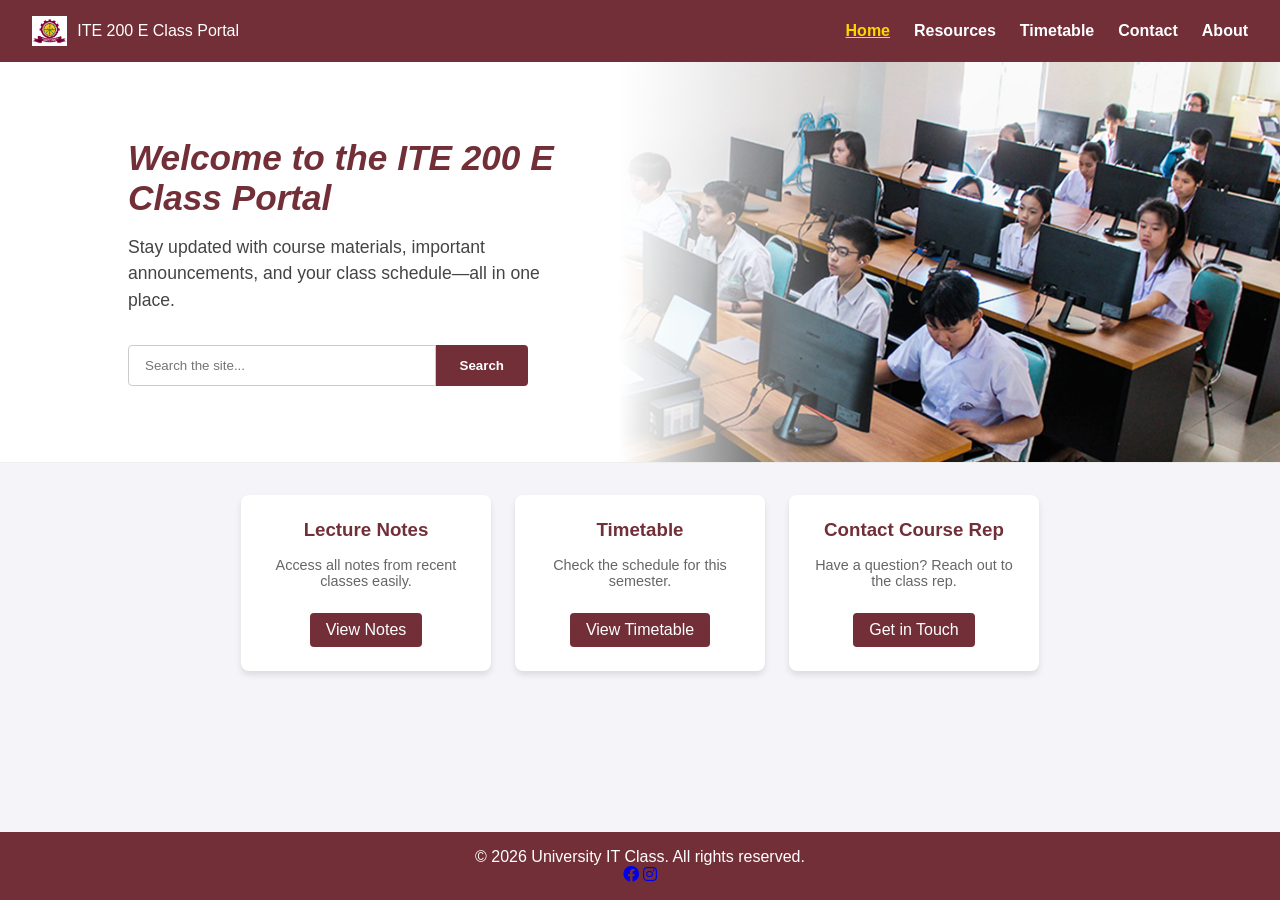
<file: index.html>
<!DOCTYPE html>
<html lang="en">
<head>
    <meta charset="UTF-8">
    <meta name="viewport" content="width=device-width, initial-scale=1.0">
    <title>Home - ITE 200 E Class Portal</title>
    <link rel="stylesheet" href="style.css">
    <link rel="stylesheet" href="https://cdnjs.cloudflare.com/ajax/libs/font-awesome/6.0.0/css/all.min.css">
</head>
<body>
    <header>
        <div class="logo" style="display: flex; align-items: center; gap: 10px;">
            <img src="multimedia/usted.jpg" class="header-logo">
            ITE 200 E Class Portal
        </div>

        <nav>
            <ul>
                <li><a href="index.html" class="active">Home</a></li>
                <li><a href="resources.html">Resources</a></li>
                <li><a href="timetable.html">Timetable</a></li>
                <li><a href="contact.html">Contact</a></li>
                <li><a href="about.html">About</a></li>
            </ul>
        </nav>
        
    </header>

    <div class="hero">
        <div class="hero-text">
            <h1>Welcome to the ITE 200 E Class Portal</h1>
            <p>Stay updated with course materials, important announcements, and your class schedule—all in one place.</p>
            <div class="hero-search">
                <input type="text" placeholder="Search the site...">
                <button>Search</button>
            </div>
        </div>
        <div class="hero-image">
            <!-- Background image and mask are applied via CSS -->
        </div>
    </div>

    <main>
        <div class="quick-links">
            <div class="card">
                <h3>Lecture Notes</h3>
                <p style="margin-bottom: 1.5rem; font-size: 0.9rem; color: #666;">Access all notes from recent classes easily.</p>
                <a href="resources.html" class="btn">View Notes</a>
            </div>
            <div class="card">
                <h3>Timetable</h3>
                <p style="margin-bottom: 1.5rem; font-size: 0.9rem; color: #666;">Check the schedule for this semester.</p>
                <a href="timetable.html" class="btn">View Timetable</a>
            </div>
            <div class="card">
                <h3>Contact Course Rep</h3>
                <p style="margin-bottom: 1.5rem; font-size: 0.9rem; color: #666;">Have a question? Reach out to the class rep.</p>
                <a href="contact.html" class="btn">Get in Touch</a>
            </div>
        </div>
    </main>

    <footer>
        <p>&copy; <span id="current-year"></span> University IT Class. All rights reserved.</p>
        <div class="social-icons">
            <a href="https://web.facebook.com/aamustedk/?_rdc=1&_rdr#" target="_blank" aria-label="Facebook"><i class="fab fa-facebook"></i></a>
            <a href="https://www.instagram.com/aamusted_gh/" target="_blank" aria-label="Instagram"><i class="fab fa-instagram"></i></a>
        </div>
    </footer>

    <script src="script.js"></script>
</body>
</html>
</file>
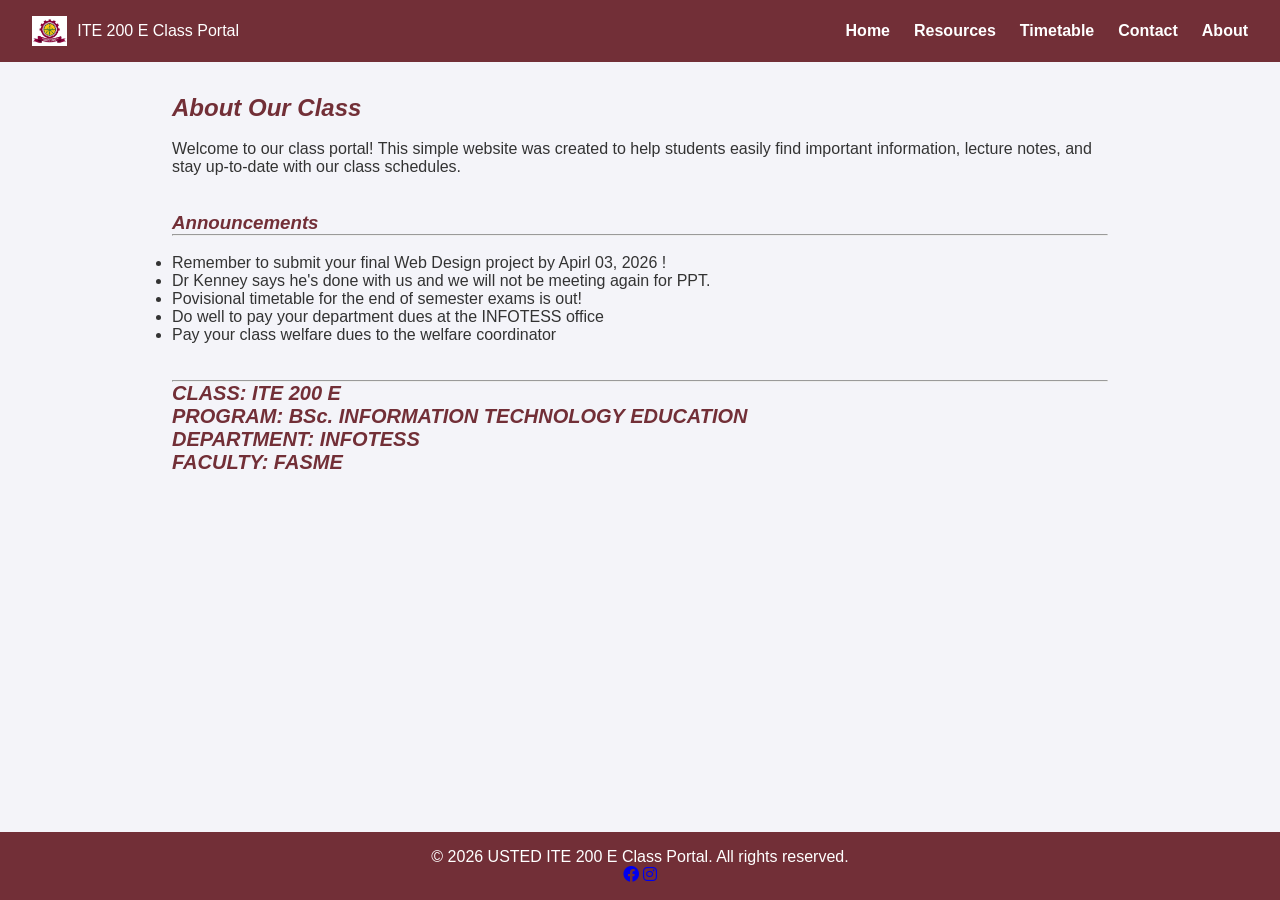
<file: about.html>
<!DOCTYPE html>
<html lang="en">
<head>
    <meta charset="UTF-8">
    <meta name="viewport" content="width=device-width, initial-scale=1.0">
    <title>About - ITE 200 E Class Portal</title>
    <link rel="stylesheet" href="style.css">
    <link rel="stylesheet" href="https://cdnjs.cloudflare.com/ajax/libs/font-awesome/6.0.0/css/all.min.css">
</head>
<body>
    <header>
        <div class="logo" style="display: flex; align-items: center; gap: 10px;">
            <img src="multimedia/usted.jpg" class="header-logo">
            ITE 200 E Class Portal
        </div>
        <nav>
            <ul>
                <li><a href="index.html">Home</a></li>
                <li><a href="resources.html">Resources</a></li>
                <li><a href="timetable.html">Timetable</a></li>
                <li><a href="contact.html">Contact</a></li>
                <li><a href="about.html">About</a></li>
            </ul>
        </nav>
    </header>

    <main>
        <h2 style="text-align;  color:#722F37; font-style: italic;">About Our Class</h2>
        <br>
        <p>Welcome to our class portal! This simple website was created to help students easily find important information, lecture notes, and stay up-to-date with our class schedules.</p>
        <br><br>
        
        <h3 style="text-align;  color:#722F37; font-style: italic;">Announcements</h3>
        <hr>
        <br>
        <ul style="list-style-type:disc;">
            <li>Remember to submit your final Web Design project by Apirl 03, 2026 !</li>
            <li>Dr Kenney says he's done with us and we will not be meeting again for PPT.</li>
            <li>Povisional timetable for the end of semester exams is out!</li>
            <li>Do well to pay your department dues at the INFOTESS office</li>
            <li>Pay your class welfare dues to the welfare coordinator</li>
        </ul>
        <br>
        <br>
        <hr>
        <b>
        <p style="text-align;  color:#722F37; font-style: italic; font-size: 20px;">CLASS: ITE 200 E</p>
        <p style="text-align;  color:#722F37; font-style: italic; font-size: 20px;">PROGRAM: BSc. INFORMATION TECHNOLOGY EDUCATION</p>
        <p style="text-align;  color:#722F37; font-style: italic; font-size: 20px;">DEPARTMENT: INFOTESS</p>
        <p style="text-align;  color:#722F37; font-style: italic; font-size: 20px;">FACULTY: FASME</p>
        </b>

    </main>

    <footer>
        <p>&copy; <span id="current-year"></span> USTED ITE 200 E Class Portal. All rights reserved.</p>
         <div class="social-icons">
            <a href="https://web.facebook.com/aamustedk/?_rdc=1&_rdr#" target="_blank" aria-label="Facebook"><i class="fab fa-facebook"></i></a>
            <a href="https://www.instagram.com/aamusted_gh/" target="_blank" aria-label="Instagram"><i class="fab fa-instagram"></i></a>
        </div>
    </footer>

    <script src="script.js"></script>
</body>
</html>
</file>
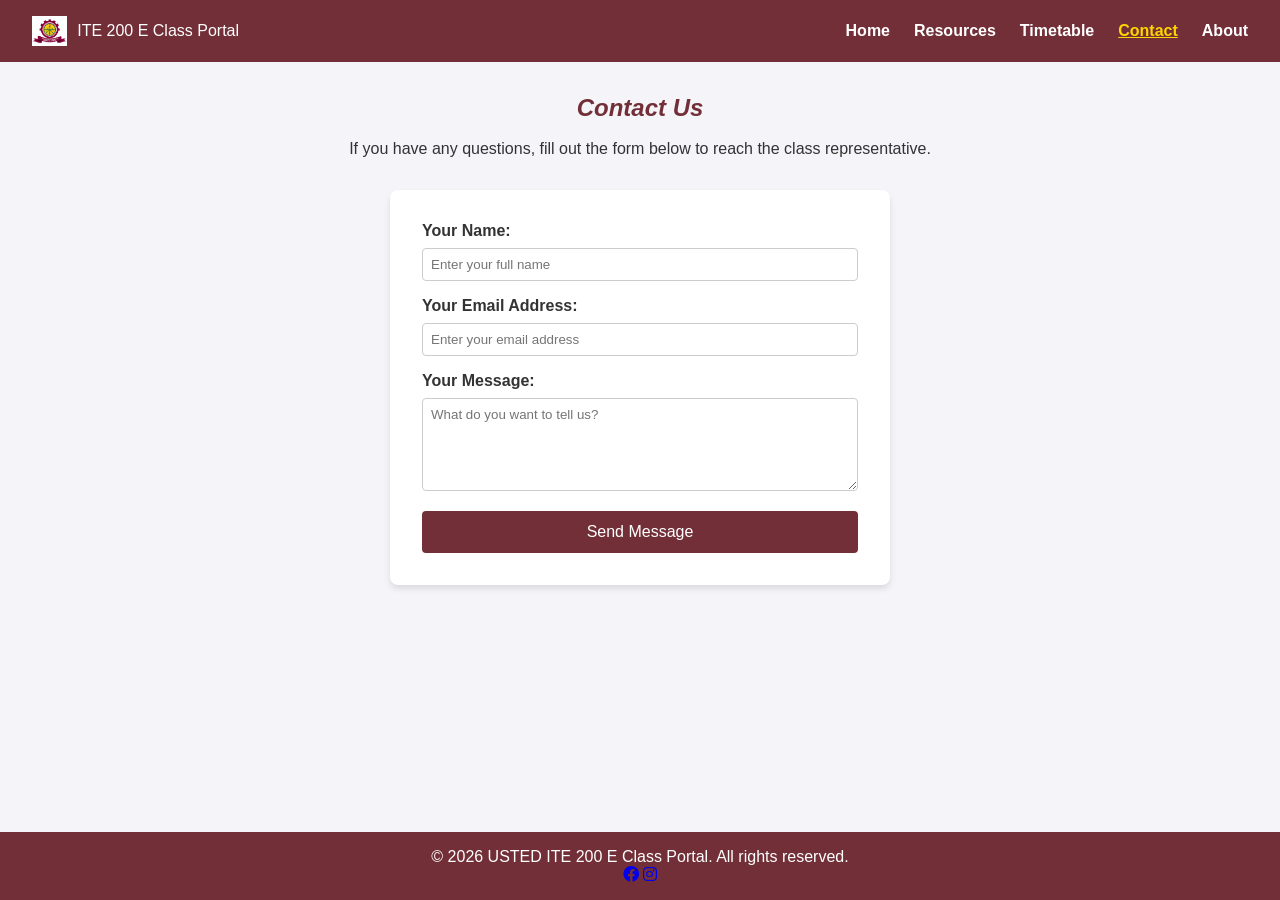
<file: contact.html>
<!DOCTYPE html>
<html lang="en">
<head>
    <meta charset="UTF-8">
    <meta name="viewport" content="width=device-width, initial-scale=1.0">
    <title>Contact - ITE 200 E Class Portal</title>
    <link rel="stylesheet" href="style.css">
    <link rel="stylesheet" href="https://cdnjs.cloudflare.com/ajax/libs/font-awesome/6.0.0/css/all.min.css">

</head>
<body>
    <header>
        <div class="logo" style="display: flex; align-items: center; gap: 10px;">
            <img src="multimedia/usted.jpg" class="header-logo">
            ITE 200 E Class Portal
        </div>
        <nav>
            <ul>
                <li><a href="index.html">Home</a></li>
                <li><a href="resources.html">Resources</a></li>
                <li><a href="timetable.html">Timetable</a></li>
                <li><a href="contact.html" class="active">Contact</a></li>
                <li><a href="about.html">About</a></li>
            </ul>
        </nav>
    </header>

    <main>
        <h2 style="text-align: center; color:#722F37; font-style: italic;">Contact Us</h2>
        <br>
        <p style="text-align: center; margin-bottom: 2rem;">If you have any questions, fill out the form below to reach the class representative.</p>
        
        <form id="contact-form">
            <div class="form-group">
                <label for="name">Your Name:</label>
                <input type="text" id="name" name="name" required placeholder="Enter your full name">
            </div>
            
            <div class="form-group">
                <label for="email">Your Email Address:</label>
                <input type="email" id="email" name="email" required placeholder="Enter your email address">
            </div>
            
            <div class="form-group">
                <label for="message">Your Message:</label>
                <textarea id="message" name="message" rows="5" required placeholder="What do you want to tell us?"></textarea>
            </div>
            
            <button type="submit">Send Message</button>
        </form>
    </main>

    <footer>
        <p>&copy; <span id="current-year"></span> USTED ITE 200 E Class Portal. All rights reserved.</p>
         <div class="social-icons">
            <a href="https://web.facebook.com/aamustedk/?_rdc=1&_rdr#" target="_blank" aria-label="Facebook"><i class="fab fa-facebook"></i></a>
            <a href="https://www.instagram.com/aamusted_gh/" target="_blank" aria-label="Instagram"><i class="fab fa-instagram"></i></a>
        </div>
    </footer>

    <script src="script.js"></script>
</body>
</html>
</file>
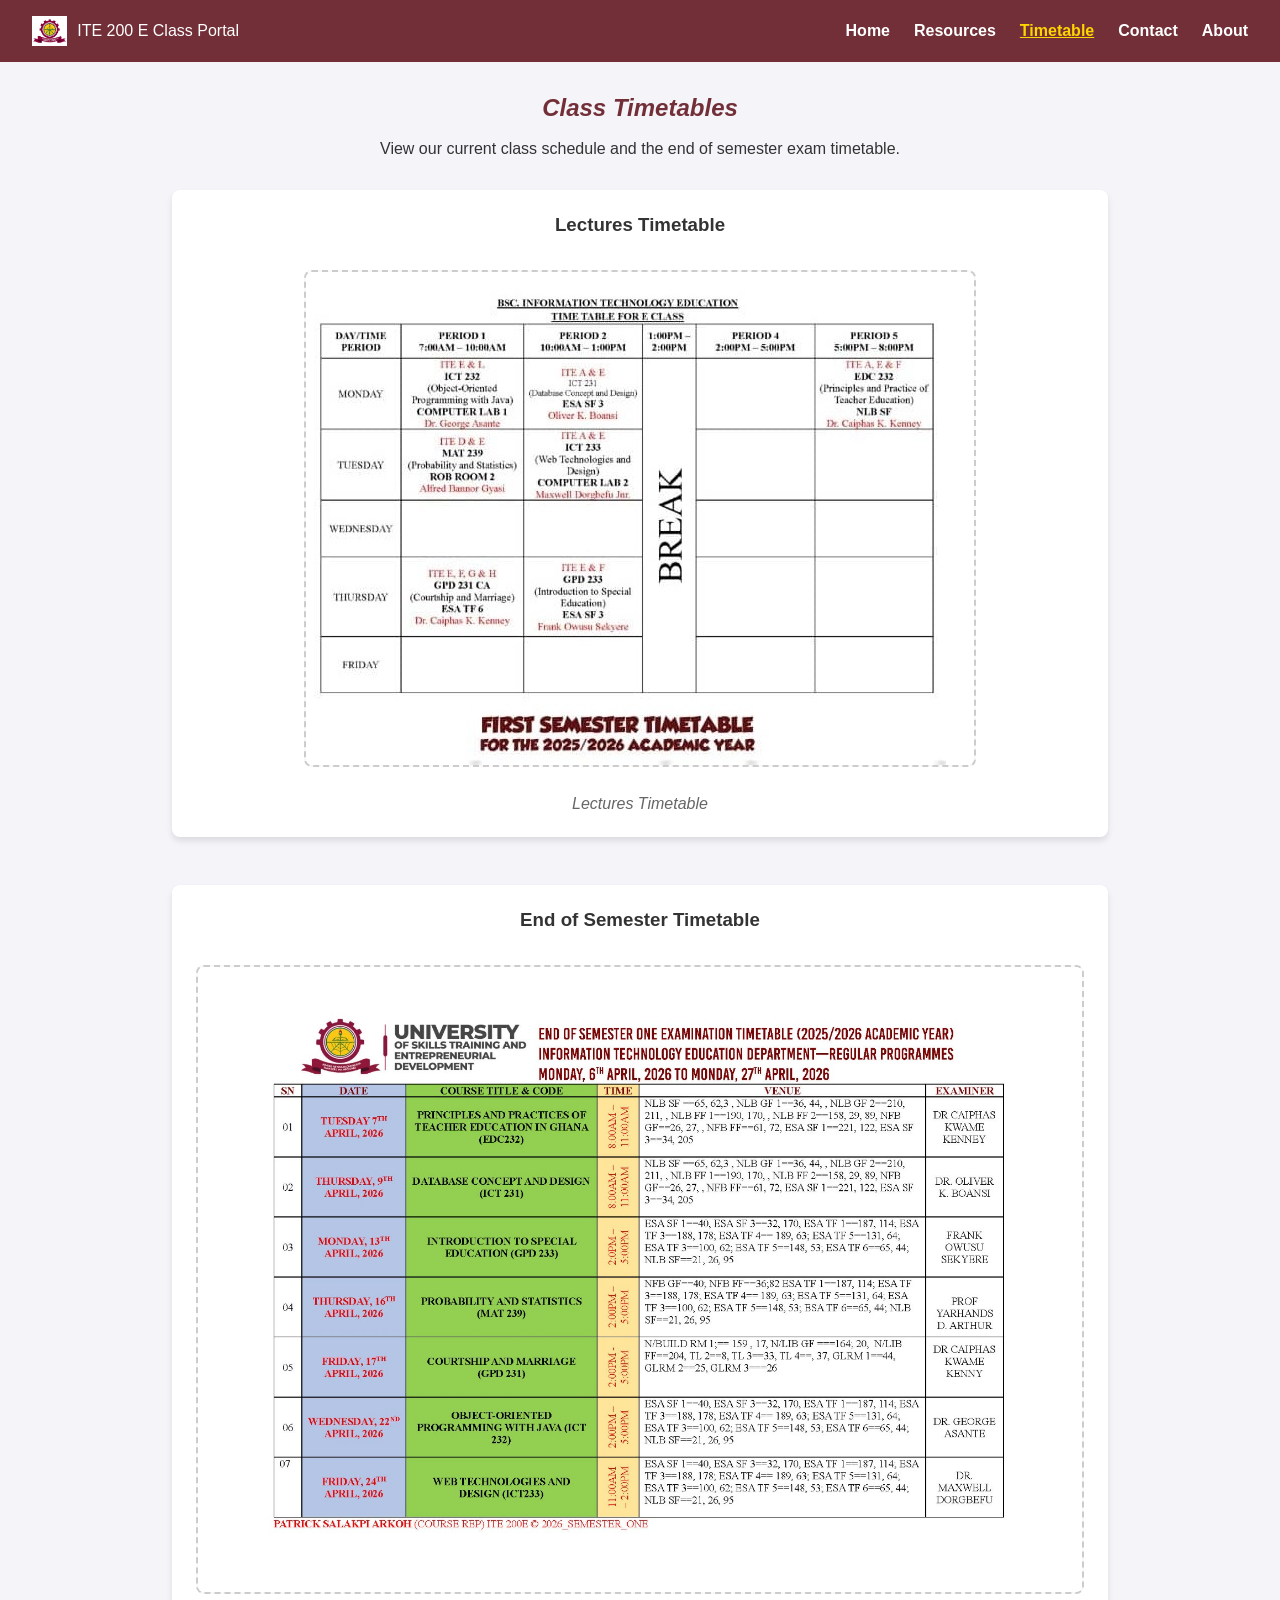
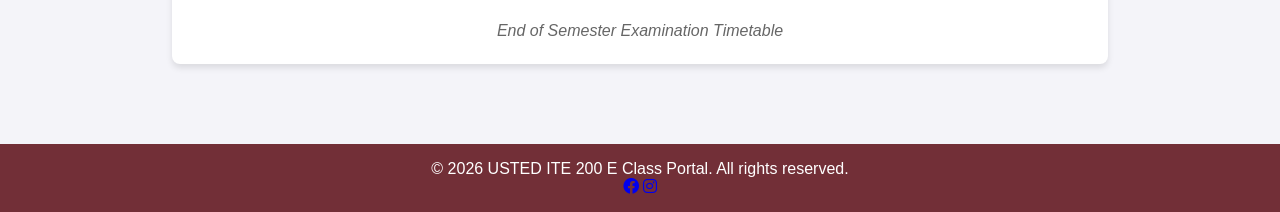
<file: timetable.html>
<!DOCTYPE html>
<html lang="en">
<head>
    <meta charset="UTF-8">
    <meta name="viewport" content="width=device-width, initial-scale=1.0">
    <title>Timetables - ITE 200 E Class Portal</title>
    <link rel="stylesheet" href="style.css">
    <style>
        .timetable-section {
            text-align: center;
            margin-top: 2rem;
        }
        .timetable-block {
            margin-bottom: 3rem;
            background: white;
            padding: 1.5rem;
            border-radius: 8px;
            box-shadow: 0 4px 6px rgba(0,0,0,0.1);
        }
        .timetable-img {
            max-width: 100%;
            height: auto;
            border: 2px dashed #ccc;
            border-radius: 8px;
            background-color: #f9f9f9;
            min-height: 250px;
            display: inline-block;
            margin: 1rem auto;
        }
        .placeholder-text {
            font-style: italic;
            color: #666;
            margin-top: 0.5rem;
        }
    </style>
</head>
<body>
    <header>
        <div class="logo" style="display: flex; align-items: center; gap: 10px;">
            <img src="multimedia/usted.jpg" class="header-logo">
            ITE 200 E Class Portal
        </div>
        <nav>
            <ul>
                <li><a href="index.html">Home</a></li>
                <li><a href="resources.html">Resources</a></li>
                <li><a href="timetable.html" class="active">Timetable</a></li>
                <li><a href="contact.html">Contact</a></li>
                <li><a href="about.html">About</a></li>
                <link rel="stylesheet" href="https://cdnjs.cloudflare.com/ajax/libs/font-awesome/6.0.0/css/all.min.css">
            </ul>
        </nav>
    </header>

    <main>
        <h2 style="text-align: center; color:#722F37; font-style: italic">Class Timetables</h2>
        <br>
        <p style="text-align: center;">View our current class schedule and the end of semester exam timetable.</p>
        
        <section class="timetable-section">
            <div class="timetable-block">
                <h3>Lectures Timetable</h3>
                <br>
            
                <img src="multimedia/timetable.jpeg" alt="Lectures Timetable Placeholder" class="timetable-img">
                <p class="placeholder-text">Lectures Timetable</p>
            </div>
            
            <div class="timetable-block">
                <h3>End of Semester Timetable</h3>
                <br>

                <img src="multimedia/exam_timetable.jpeg" alt="Exams Timetable Placeholder" class="timetable-img">
                <p class="placeholder-text">End of Semester Examination Timetable</p>
            </div>
        </section>
    </main>

    <footer>
        <p>&copy; <span id="current-year"></span> USTED ITE 200 E Class Portal. All rights reserved.</p>
         <div class="social-icons">
            <a href="https://web.facebook.com/aamustedk/?_rdc=1&_rdr#" target="_blank" aria-label="Facebook"><i class="fab fa-facebook"></i></a>
            <a href="https://www.instagram.com/aamusted_gh/" target="_blank" aria-label="Instagram"><i class="fab fa-instagram"></i></a>
        </div>
    </footer>

    <script src="script.js"></script>
</body>
</html>
</file>
<file: style.css>
* {
    margin: 0;
    padding: 0;
    box-sizing: border-box;
    font-family: Arial, sans-serif;
}
/* Make the body use full width and adjust content size */
body {
  margin: 0;
  padding: 0;
  font-family: Arial, sans-serif;
}

/* Responsive container: ensures content scales */
.container {
  width: 90%;
  max-width: 1200px;
  margin: auto;
}

/* Images: scale responsively */
img {
  max-width: 100%;
  height: auto;
}

/* Navigation menu: stack vertically on small screens */
nav {
  display: flex;
  flex-direction: row;
  justify-content: space-between;
}

/* Media query: for tablets and smaller devices */
@media (max-width: 768px) {
  nav {
    flex-direction: column;
    align-items: center;
  }

  .container {
    width: 95%;
  }
}

/* Media query: for very small screens (e.g., phones) */
@media (max-width: 480px) {
  body {
    font-size: 14px;
  }

  nav {
    flex-direction: column;
    padding: 10px;
  }
}
body {
    display: flex;
    flex-direction: column;
    min-height: 100vh;
    background-color: #f4f4f9;
    color: #333;
}

header {
    background-color: #722F37;
    color: white;
    padding: 1rem 2rem;
    display: flex;
    justify-content: space-between;
    align-items: center;
    position: sticky;
    top: 0;
    z-index: 1000;
}

header .header-logo {
    height: 30px;
    width: auto;
    object-fit: contain;

}

nav ul {
    list-style: none;
    display: flex;
    gap: 1.5rem;
}

nav a {
    color: white;
    text-decoration: none;
    font-weight: bold;
}

nav a:hover,
nav a.active {
    text-decoration: underline;
    color: #ffd500;
}

main {
    flex: 1;
    padding: 2rem;
    max-width: 1000px;
    margin: 0 auto;
    width: 100%;
}

/* Footer color */
footer {
    background-color: #722F37;
    /* Wine color */
    color: white;
    text-align: center;
    padding: 1rem;
    margin-top: auto;
}

/* Home Page Specific */
.welcome-section {
    text-align: center;
    margin-bottom: 2rem;
}

.quick-links {
    display: flex;
    justify-content: center;
    gap: 1.5rem;
    flex-wrap: wrap;
}

.card {
    background: white;
    padding: 1.5rem;
    border-radius: 8px;
    box-shadow: 0 4px 6px rgba(0, 0, 0, 0.1);
    width: 250px;
    text-align: center;
}

.card h3 {
    margin-bottom: 1rem;
    color: #722F37;
}

.btn {
    display: inline-block;
    padding: 0.5rem 1rem;
    background-color: #722F37;
    color: white;
    text-decoration: none;
    border-radius: 4px;
}

.btn:hover {
    background-color: #ffd500;
}

/* Forms and Tables */
table {
    width: 100%;
    border-collapse: collapse;
    margin-top: 1rem;
    background: white;
}

table,
th,
td {
    border: 1px solid #ccc;
}

th,
td {
    padding: 1rem;
    text-align: center;
}

th {
    background-color: #003366;
    color: white;
}

form {
    background: white;
    padding: 2rem;
    border-radius: 8px;
    box-shadow: 0 4px 6px rgba(0, 0, 0, 0.1);
    max-width: 500px;
    margin: 0 auto;
}

.form-group {
    margin-bottom: 1rem;
}

.form-group label {
    display: block;
    margin-bottom: 0.5rem;
    font-weight: bold;
}

.form-group input,
.form-group textarea {
    width: 100%;
    padding: 0.5rem;
    border: 1px solid #ccc;
    border-radius: 4px;
}

form button {
    background-color: #722F37;
    color: white;
    border: none;
    padding: 0.75rem 1.5rem;
    font-size: 1rem;
    border-radius: 4px;
    cursor: pointer;
    width: 100%;
}

form button:hover {
    background-color: #ffd500;
}

/* Hero Section */
.hero {
    display: flex;
    align-items: center;
    justify-content: space-between;
    background-color: white;
    width: 100%;
    margin: 0 auto;
    position: relative;
    overflow: hidden;
    min-height: 400px;
    border-bottom: 1px solid #eee;
}

.hero-text {
    flex: 1;
    padding: 3rem;
    padding-left: 10%;
    z-index: 2;
    background: white;
}

.hero-text h1 {
    font-size: 2.2rem;
    color: #722F37;
    margin-bottom: 1rem;
    font-style: italic;
}

.hero-text p {
    font-size: 1.1rem;
    color: #444;
    margin-bottom: 2rem;
    line-height: 1.5;
}

.hero-search {
    display: flex;
    max-width: 400px;
}

.hero-search input {
    flex: 1;
    padding: 0.75rem 1rem;
    border: 1px solid #ccc;
    border-radius: 4px 0 0 4px;
    outline: none;
}

.hero-search button {
    padding: 0.75rem 1.5rem;
    background-color: #722F37;
    color: white;
    border: none;
    border-radius: 0 4px 4px 0;
    font-weight: bold;
    cursor: pointer;
}

.hero-search button:hover {
    background-color: #e6a600;
}

.hero-image {
    flex: 1.5;
    height: 400px;
    background-image: url(multimedia/ict-class.jpg);
    background-size: cover;
    background-position: center;
    /* CSS Gradient Mask to blend image into white background on its left side */
    -webkit-mask-image: linear-gradient(to right, transparent, black 40%);
    mask-image: linear-gradient(to right, transparent, black 40%);
}

.hero {
    display: flex;
    align-items: center;
    justify-content: space-between;
    background-color: white;
    width: 100%;
    margin: 0 auto;
    position: relative;
    overflow: hidden;
    min-height: 400px;
    border-bottom: 1px solid #eee;
}

.resources {
    display: flex;
    align-items: center;
    flex-wrap: wrap;
    gap: 30px;
    padding: 40px;
}

.resources-text {
    max-width: 500px;
}

.resources-text h1 {
    font-size: 2.2rem;
    color: #722F37;
    margin-bottom: 10px;
    font-style: italic;
}

.resources-text p {
    font-size: 1.1rem;
    color: #444;
    margin-bottom: 2rem;
    line-height: 1.5;
}

.resources-logo img {
    width: 200px;
    height: auto;
    border-radius: 10px;
    /* CSS Gradient Mask to blend image into white background on its left side */
    -webkit-mask-image: linear-gradient(to left, transparent, black 20%);
    mask-image: linear-gradient(to padding-left, transparent, black 20%);
}

.lectures {
    display: flex;
    align-items: center; 
    justify-content: space-between;
    background-color: white;
    width: 100%;
    margin: 20px auto 0 auto; /* Gives some margin explicitly under resources elements */
    position: relative;
    overflow: hidden;
    min-height: 400px;
    border-bottom: 1px solid #eee;
}

.lectures-image {
    order: 2;
    
    flex: 1.5;
    height: 500px;
    width: 800px;
    background-image: url(multimedia/lecturesIT.jpg);
    background-size: contain;
    background-position: right;
    -webkit-mask-image: linear-gradient(to right, transparent, black 40%);
    mask-image: linear-gradient(to right, transparent, black 40%);
}

.lectures-text {
    order: 1; /* Forces text to always be on the left side */
    
    padding: 2rem 5%;
    max-width: 500px;
    z-index: 2;
}
</file>
